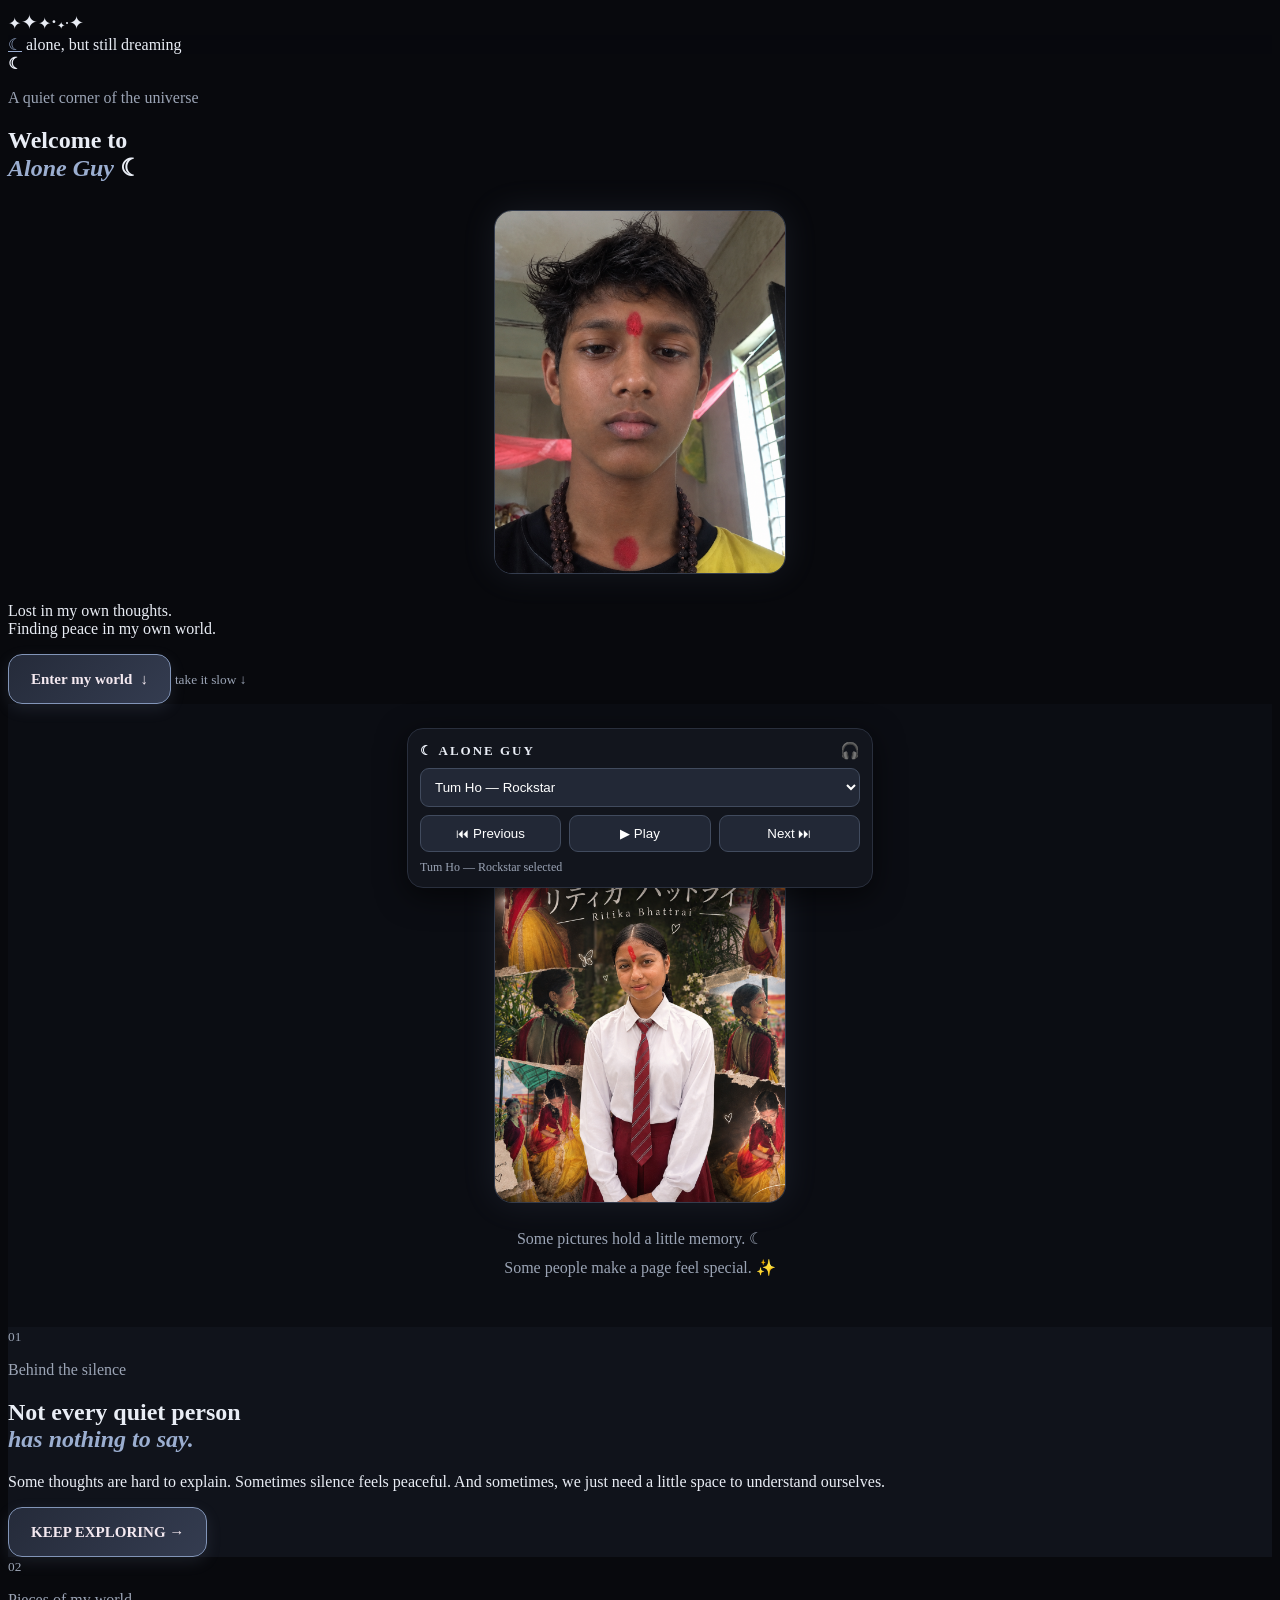
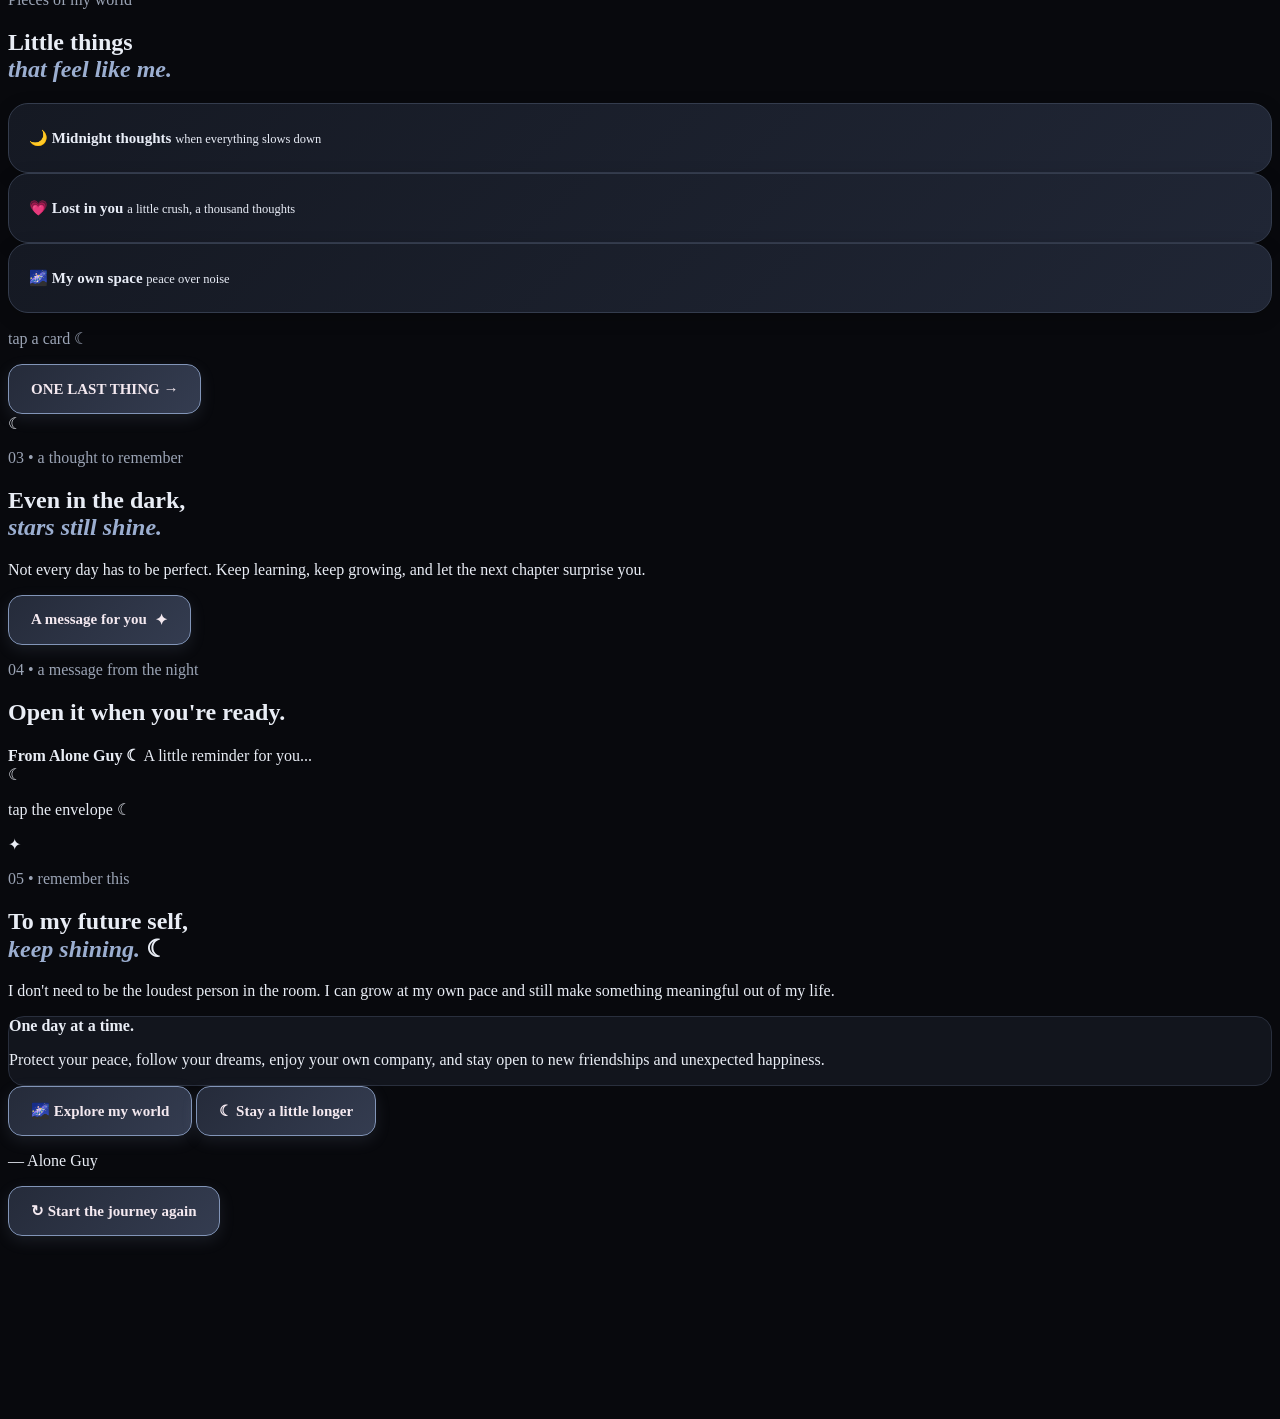
<file: index.html>
<!doctype html>
<html lang="en">
<head>
<meta charset="utf-8">
<meta name="viewport" content="width=device-width, initial-scale=1">
<meta name="theme-color" content="#08090d">
<title>Alone Guy — My Little World</title>

<link rel="preconnect" href="https://fonts.googleapis.com">
<link rel="preconnect" href="https://fonts.gstatic.com" crossorigin>
<link href="https://fonts.googleapis.com/css2?family=DM+Sans:wght@400;500;600;700&family=Pacifico&display=swap" rel="stylesheet">
<link rel="stylesheet" href="style.css">

<style>
:root {
  color-scheme: dark;
  --bg: #08090d;
  --panel: #12151d;
  --text: #e9edf5;
  --muted: #9ba4b5;
  --accent: #9baed0;
}

body {
  background: var(--bg);
  color: var(--text);
  padding-bottom: 175px;
}

header { background: rgba(8,9,13,.85); }
.logo { color: var(--accent); }

.hero, .story, .question,
.envelopeSection, .confession {
  background-color: var(--bg);
}

.blush { background: #10131b !important; }
.eyebrow, .num, .tap, .swipe { color: var(--muted); }
h1 em, h2 em { color: var(--accent); }

.photo-frame {
  width: min(75%, 290px);
  margin: 28px auto;
  overflow: hidden;
  border: 1px solid #343c4d;
  border-radius: 18px;
  box-shadow: 0 0 35px #9baed01b;
}

.photo-frame img {
  display: block;
  width: 100%;
  aspect-ratio: 4 / 5;
  object-fit: cover;
}

/* RITIKA'S PHOTO */
.ritika-section {
  padding: 35px 20px 45px;
  text-align: center;
  background: #0b0d13;
}

.ritika-title {
  color: var(--accent);
  font-size: 13px;
  letter-spacing: 3px;
  text-transform: uppercase;
}

.ritika-photo-frame {
  width: min(75%, 290px);
  margin: 22px auto;
  overflow: hidden;
  border: 1px solid #343c4d;
  border-radius: 18px;
  box-shadow: 0 0 35px #9baed01b;
}

.ritika-photo-frame img {
  display: block;
  width: 100%;
  aspect-ratio: 4 / 5;
  object-fit: cover;
}

.ritika-caption {
  color: var(--muted);
  font-size: 16px;
  line-height: 1.8;
  margin: 18px auto 0;
}

.primary {
  background: var(--accent);
  color: #08090d;
}

.note, .gentle, .modalCard, .music-player {
  background: var(--panel);
  color: var(--text);
  border: 1px solid #292f3d;
  border-radius: 16px;
}

.note {
  padding: 18px;
  cursor: pointer;
}

.music-player {
  position: fixed;
  z-index: 1000;
  bottom: 12px;
  left: 12px;
  right: 12px;
  max-width: 440px;
  margin: auto;
  padding: 12px;
  box-shadow: 0 8px 30px #0009;
}

.music-heading {
  display: flex;
  justify-content: space-between;
  align-items: center;
  gap: 10px;
  margin-bottom: 8px;
}

.music-heading strong {
  font-size: 13px;
  letter-spacing: 2px;
}

.music-player select,
.music-player button {
  background: #222836;
  color: white;
  border: 1px solid #414b5e;
  border-radius: 9px;
  padding: 10px;
}

.music-player select {
  width: 100%;
  margin-bottom: 8px;
}

.music-controls {
  display: flex;
  gap: 8px;
}

.music-controls button {
  flex: 1;
  min-width: 0;
  cursor: pointer;
}

.music-player audio { display: none; }

.music-status {
  font-size: 12px;
  color: var(--muted);
  margin: 8px 0 0;
}

.music-player button:focus-visible,
.music-player select:focus-visible {
  outline: 2px solid var(--accent);
  outline-offset: 3px;
}

.music-player button:disabled {
  opacity: .6;
}

/* NOTE CARD POPUP */
#modal {
  display: none;
  position: fixed;
  inset: 0;
  z-index: 99999;
  align-items: center;
  justify-content: center;
  padding: 20px;
  background: rgba(0, 0, 0, 0.82);
}

#modal.open {
  display: flex;
}

#modal .modalCard {
  position: relative;
  width: 100%;
  max-width: 360px;
  padding: 30px 24px;
  border: 1px solid #8295b8;
  border-radius: 22px;
  background: #151923;
  color: #e9edf5;
  text-align: center;
  box-shadow: 0 0 30px rgba(155,174,208,.2);
}

#modal .close {
  position: absolute;
  top: 8px;
  right: 14px;
  padding: 5px 10px;
  border: 0;
  background: transparent;
  color: #e9edf5;
  font-size: 28px;
  cursor: pointer;
}

#modal .modalHeart {
  color: #9baed0;
  font-size: 30px;
}

#modal #modalText {
  font-size: 16px;
  line-height: 1.8;
}
</style>
</head>

<body>

<div class="floating-hearts" id="floatingHearts" aria-hidden="true"></div>

<header>
  <a href="#home" class="logo">☾</a>
  <span>alone, but still dreaming</span>
</header>

<main>

<section class="hero" id="home">
  <div class="orbit"><b>☾</b></div>
  <p class="eyebrow">A quiet corner of the universe</p>

  <h1>Welcome to<br><em>Alone Guy</em> ☾</h1>

  <div class="photo-frame">
    <img src="my-photo.jpg" alt="Alone Guy"
         onerror="this.style.display='none'">
  </div>

  <p class="heroText">
    Lost in my own thoughts.<br>
    Finding peace in my own world.
  </p>

  <button class="primary" id="start">
    Enter my world <span>↓</span>
  </button>

  <small class="swipe">take it slow ↓</small>
</section>

<!-- RITIKA'S PHOTO -->
<section class="ritika-section" id="ritika">
  <p class="ritika-title">✦ A little corner ✦</p>

  <h2>Ritika <em>♡</em></h2>

  <div class="ritika-photo-frame">
    <img src="Ritika.jpg"
         alt="Ritika"
         loading="lazy">
  </div>

  <p class="ritika-caption">
    Some pictures hold a little memory. ☾<br>
    Some people make a page feel special. ✨
  </p>
</section>

<section class="story blush" id="story">
  <small class="num">01</small>
  <p class="eyebrow">Behind the silence</p>

  <h2>Not every quiet person<br><em>has nothing to say.</em></h2>

  <p class="copy">
    Some thoughts are hard to explain.
    Sometimes silence feels peaceful.
    And sometimes, we just need a little
    space to understand ourselves.
  </p>

  <button class="link next" data-target="little">
    KEEP EXPLORING →
  </button>
</section>

<section class="story" id="little">
  <small class="num">02</small>
  <p class="eyebrow">Pieces of my world</p>

  <h2>Little things<br><em>that feel like me.</em></h2>

  <div class="notes">

    <button class="note" type="button"
      data-note="The world gets quiet, but the mind keeps telling stories.">
      <span>🌙</span>
      <strong>Midnight thoughts</strong>
      <small>when everything slows down</small>
    </button>

    <!-- UPDATED CRUSH CARD 💗 -->
    <button class="note" type="button"
      data-note="I don't know when you became my favorite thought, but somehow, you are. Sometimes I smile for no reason, then realize I'm thinking about you again. 💗🌙">
      <span>💗</span>
      <strong>Lost in you</strong>
      <small>a little crush, a thousand thoughts</small>
    </button>

    <button class="note" type="button"
      data-note="Enjoy your own company, but leave room for people who bring good energy into your life.">
      <span>🌌</span>
      <strong>My own space</strong>
      <small>peace over noise</small>
    </button>

  </div>

  <p class="tap">tap a card ☾</p>

  <button class="link next" data-target="question">
    ONE LAST THING →
  </button>
</section>

<section class="question" id="question">
  <div class="bigHeart">☾</div>
  <p class="eyebrow">03 • a thought to remember</p>

  <h2>Even in the dark,<br><em>stars still shine.</em></h2>

  <p class="copy center">
    Not every day has to be perfect.
    Keep learning, keep growing, and let
    the next chapter surprise you.
  </p>

  <button class="primary" id="reveal">
    A message for you <span>✦</span>
  </button>
</section>

<section class="envelopeSection" id="envelopeSection">
  <p class="eyebrow">04 • a message from the night</p>
  <h2>Open it when you're ready.</h2>

  <div class="envelope-wrap" id="envelope"
       tabindex="0" role="button"
       aria-label="Open the message">
    <div class="envelope">
      <div class="env-back"></div>
      <div class="letter-paper">
        <b>From Alone Guy ☾</b>
        <span>A little reminder for you...</span>
      </div>
      <div class="pocket"></div>
      <div class="flap"></div>
      <div class="seal">☾</div>
    </div>
  </div>

  <p class="tapHint" id="tapHint">tap the envelope ☾</p>
</section>

<section class="confession" id="confession">
  <div class="bigHeart">✦</div>
  <p class="eyebrow">05 • remember this</p>

  <h2>To my future self,<br><em>keep shining.</em> ☾</h2>

  <p class="copy center">
    I don't need to be the loudest person
    in the room. I can grow at my own pace
    and still make something meaningful
    out of my life.
  </p>

  <div class="gentle">
    <strong>One day at a time.</strong>
    <p>
      Protect your peace, follow your dreams,
      enjoy your own company, and stay open
      to new friendships and unexpected happiness.
    </p>
  </div>

  <div class="choices">
    <button id="talk">🌌 Explore my world</button>
    <button id="later">☾ Stay a little longer</button>
  </div>

  <p class="sign">— Alone Guy</p>

  <button class="restart" id="restart">
    ↻ Start the journey again
  </button>
</section>

</main>

<!-- NOTE POPUP -->
<div class="modal" id="modal">
  <div class="modalCard">
    <button class="close" id="close" type="button"
      aria-label="Close popup">×</button>
    <div class="modalHeart">☾</div>
    <p id="modalText"></p>
  </div>
</div>

<div class="toast" id="toast"></div>

<!-- MUSIC PLAYER -->
<div class="music-player">
  <div class="music-heading">
    <strong>☾ ALONE GUY</strong>
    <span>🎧</span>
  </div>

  <select id="songSelect" aria-label="Choose a song">
    <option value="song.mp3">Tum Ho — Rockstar</option>
    <option value="song1.mp3">Agar Tum Saath Ho</option>
    <option value="song2.mp3">Phir Le Aya Dil</option>
    <option value="song3.mp3">Kun Faya Kun</option>
    <option value="song4.mp3">Channa Mereya</option>
    <option value="song5.mp3">Kabira</option>
    <option value="song6.mp3">Tujhe Kitna Chahne Lage</option>
    <option value="song7.mp3">Khairiyat</option>
    <option value="song8.mp3">Hawayein</option>
    <option value="song9.mp3">Channa Ve</option>
    <option value="song10.mp3">Tera Yaar Hoon Main</option>
    <option value="song11.mp3">Kaise Hua</option>
    <option value="song12.mp3">Apna Bana Le</option>
    <option value="song13.mp3">O Maahi</option>
    <option value="song14.mp3">Shayad</option>
    <option value="song15.mp3">Bekhayali</option>
    <option value="song16.mp3">Tadap Tadap</option>
    <option value="song17.mp3">Aadat</option>
    <option value="song18.mp3">Zaroori Tha</option>
    <option value="song19.mp3">Tera Hone Laga Hoon</option>
    <option value="song20.mp3">Pee Loon</option>
    <option value="song21.mp3">Iktara</option>
    <option value="song22.mp3">Tu Jaane Na</option>
    <option value="song23.mp3">Jeene Laga Hoon</option>
    <option value="song24.mp3">Phir Bhi Tumko Chaahunga</option>
    <option value="song25.mp3">Dil Diyan Gallan</option>
    <option value="song26.mp3">Raabta</option>
    <option value="song27.mp3">Muskurane</option>
    <option value="song28.mp3">Jo Tum Mere Ho</option>
  </select>

  <audio id="bgMusic" preload="metadata"></audio>

  <div class="music-controls">
    <button id="prevSong" type="button">⏮ Previous</button>
    <button id="musicBtn" type="button" aria-label="Play music">▶ Play</button>
    <button id="nextSong" type="button">Next ⏭</button>
  </div>

  <p class="music-status" id="musicStatus" aria-live="polite">
    Choose a song and tap Play
  </p>
</div>

<script src="script.js"></script>

<!-- MUSIC PLAYER LOGIC -->
<script>
(() => {
  const select = document.getElementById("songSelect");
  const player = document.getElementById("bgMusic");
  const playBtn = document.getElementById("musicBtn");
  const prevBtn = document.getElementById("prevSong");
  const nextBtn = document.getElementById("nextSong");
  const status = document.getElementById("musicStatus");

  if (!select || !player || !playBtn || !prevBtn ||
      !nextBtn || !status) return;

  const songs = Array.from(select.options).map(option => ({
    name: option.textContent.trim(),
    src: option.value
  }));

  let current = 0;

  function updateButton() {
    const playing = !player.paused && !player.ended;
    playBtn.textContent = playing ? "⏸ Pause" : "▶ Play";
    playBtn.setAttribute(
      "aria-label",
      playing ? "Pause music" : "Play music"
    );
  }

  function loadSong(index) {
    current = (index + songs.length) % songs.length;
    player.pause();
    player.src = songs[current].src;
    player.load();
    select.selectedIndex = current;
    status.textContent = songs[current].name + " selected";
    updateButton();
  }

  async function playSong() {
    try {
      await player.play();
    } catch (error) {
      status.textContent =
        "Couldn't play this file. Check its name and location.";
      updateButton();
    }
  }

  playBtn.addEventListener("click", async () => {
    if (player.paused || player.ended) {
      await playSong();
    } else {
      player.pause();
      updateButton();
    }
  });

  player.addEventListener("play", updateButton);
  player.addEventListener("pause", updateButton);

  player.addEventListener("playing", () => {
    status.textContent = "Playing " + songs[current].name;
    updateButton();
  });

  player.addEventListener("ended", () => {
    loadSong(current + 1);
    playSong();
  });

  player.addEventListener("error", () => {
    status.textContent =
      "Song file missing or unsupported. Check the filename.";
    updateButton();
  });

  select.addEventListener("change", () => {
    loadSong(select.selectedIndex);
    playSong();
  });

  prevBtn.addEventListener("click", () => {
    loadSong(current - 1);
    playSong();
  });

  nextBtn.addEventListener("click", () => {
    loadSong(current + 1);
    playSong();
  });

  loadSong(0);
})();
</script>

</body>
</html>
</file>
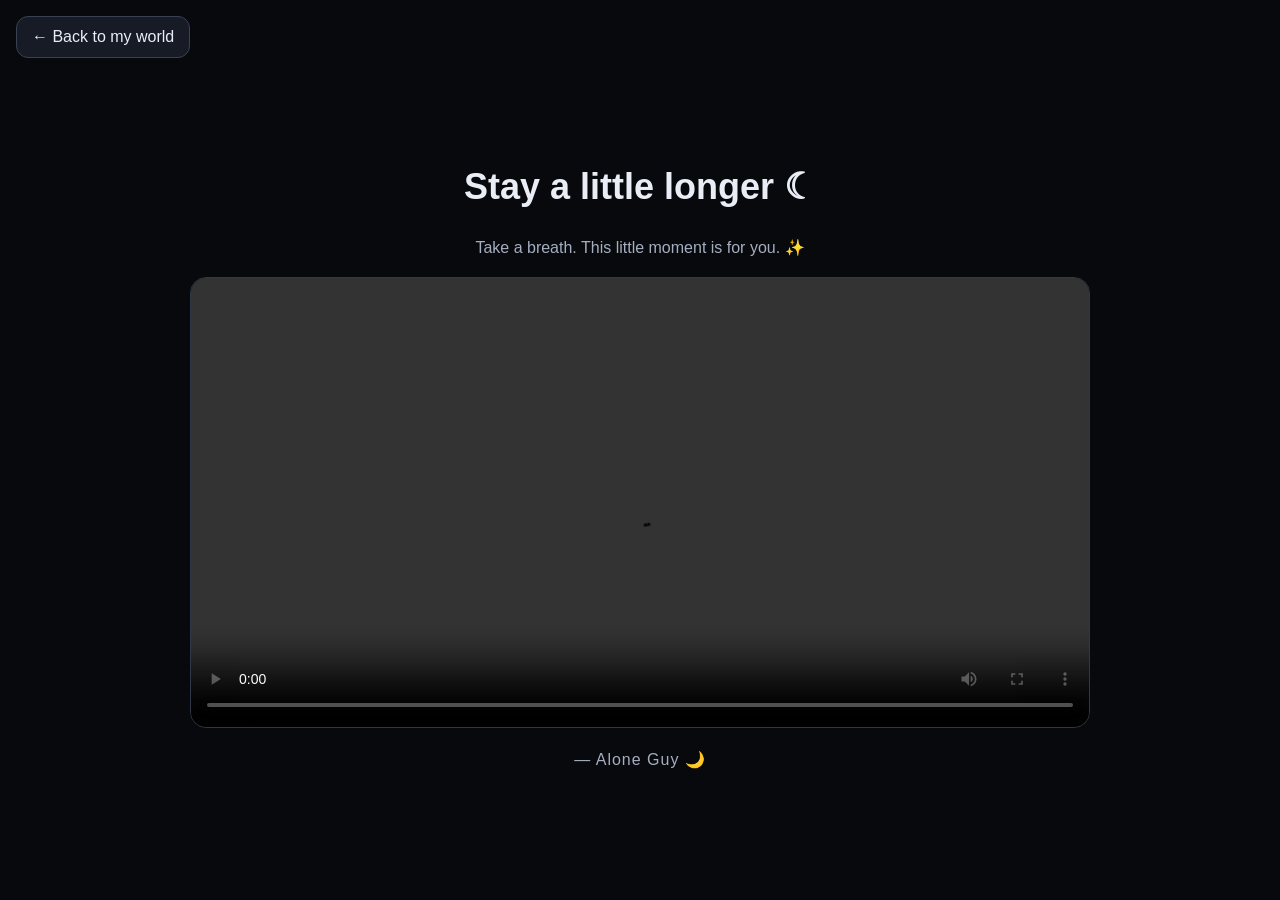
<file: watch.html>
<!DOCTYPE html>
<html lang="en">
<head>
  <meta charset="UTF-8">
  <meta name="viewport" content="width=device-width, initial-scale=1">
  <meta name="theme-color" content="#08090d">
  <title>Stay a Little Longer 🌙</title>

  <style>
    * {
      box-sizing: border-box;
    }

    body {
      margin: 0;
      min-height: 100vh;
      background: #08090d;
      color: #e9edf5;
      font-family: Arial, sans-serif;
      display: flex;
      flex-direction: column;
      align-items: center;
      justify-content: center;
      padding: 18px;
      text-align: center;
    }

    .back {
      position: fixed;
      top: 16px;
      left: 16px;
      color: #e9edf5;
      background: #171b25;
      border: 1px solid #394254;
      border-radius: 12px;
      padding: 11px 15px;
      text-decoration: none;
    }

    h1 {
      font-size: clamp(24px, 6vw, 36px);
      margin: 55px 0 10px;
    }

    p {
      color: #a5aec0;
      line-height: 1.7;
    }

    video {
      width: 100%;
      max-width: 900px;
      max-height: 72vh;
      background: #000;
      border: 1px solid #303746;
      border-radius: 16px;
      object-fit: contain;
    }

    .caption {
      margin-top: 18px;
      letter-spacing: 1px;
    }
  </style>
</head>

<body>
  <a class="back" href="index.html">← Back to my world</a>

  <h1>Stay a little longer ☾</h1>
  <p>Take a breath. This little moment is for you. ✨</p>

  <video controls autoplay playsinline preload="metadata">
    <source src="my-video.mp4" type="video/mp4">
    Your browser does not support this video.
  </video>

  <p class="caption">— Alone Guy 🌙</p>
</body>
</html>
</file>
<file: style.css>
/* 🌙 MAKE ALL FIVE BUTTONS LOOK CLICKABLE */

/* Three note cards */
button.note {
  display: block;
  width: 100%;
  min-height: 70px;
  padding: 18px 20px;
  background: linear-gradient(135deg, #151923, #202635);
  color: #e9edf7;
  border: 1px solid #343c4d;
  border-radius: 20px;
  font-family: inherit;
  font-size: 15px;
  text-align: left;
  cursor: pointer;
  box-shadow: 0 5px 18px rgba(0, 0, 0, 0.2);
  transition: all 0.25s ease;
}

button.note:hover {
  border-color: #9baed0;
  box-shadow: 0 0 18px rgba(155, 174, 208, 0.2);
  transform: translateY(-3px);
}

/* Message and navigation buttons */
button.link,
button.primary,
button.restart,
button#reveal,
button#later,
button#talk {
  display: inline-flex;
  align-items: center;
  justify-content: center;
  gap: 8px;
  min-height: 50px;
  padding: 13px 22px;
  background: linear-gradient(135deg, #252b3a, #343c50);
  color: #f4e9f0;
  border: 1px solid #8295b8;
  border-radius: 14px;
  font-family: inherit;
  font-size: 15px;
  font-weight: 600;
  cursor: pointer;
  box-shadow: 0 5px 16px rgba(155, 174, 208, 0.12);
  transition: all 0.25s ease;
}

button.link:hover,
button.primary:hover,
button.restart:hover,
button#reveal:hover,
button#later:hover,
button#talk:hover {
  background: linear-gradient(135deg, #414b64, #57405d);
  color: #ffffff;
  border-color: #c1cce2;
  box-shadow: 0 0 20px rgba(193, 204, 226, 0.25);
  transform: translateY(-3px);
}

button.link:active,
button.primary:active,
button.restart:active,
button#reveal:active,
button#later:active,
button#talk:active {
  transform: scale(0.97);
}

/* Keyboard focus */
button.note:focus-visible,
button.link:focus-visible,
button.primary:focus-visible,
button.restart:focus-visible,
button#reveal:focus-visible,
button#later:focus-visible,
button#talk:focus-visible {
  outline: 3px solid #f2b8dc;
  outline-offset: 3px;
}
</file>
